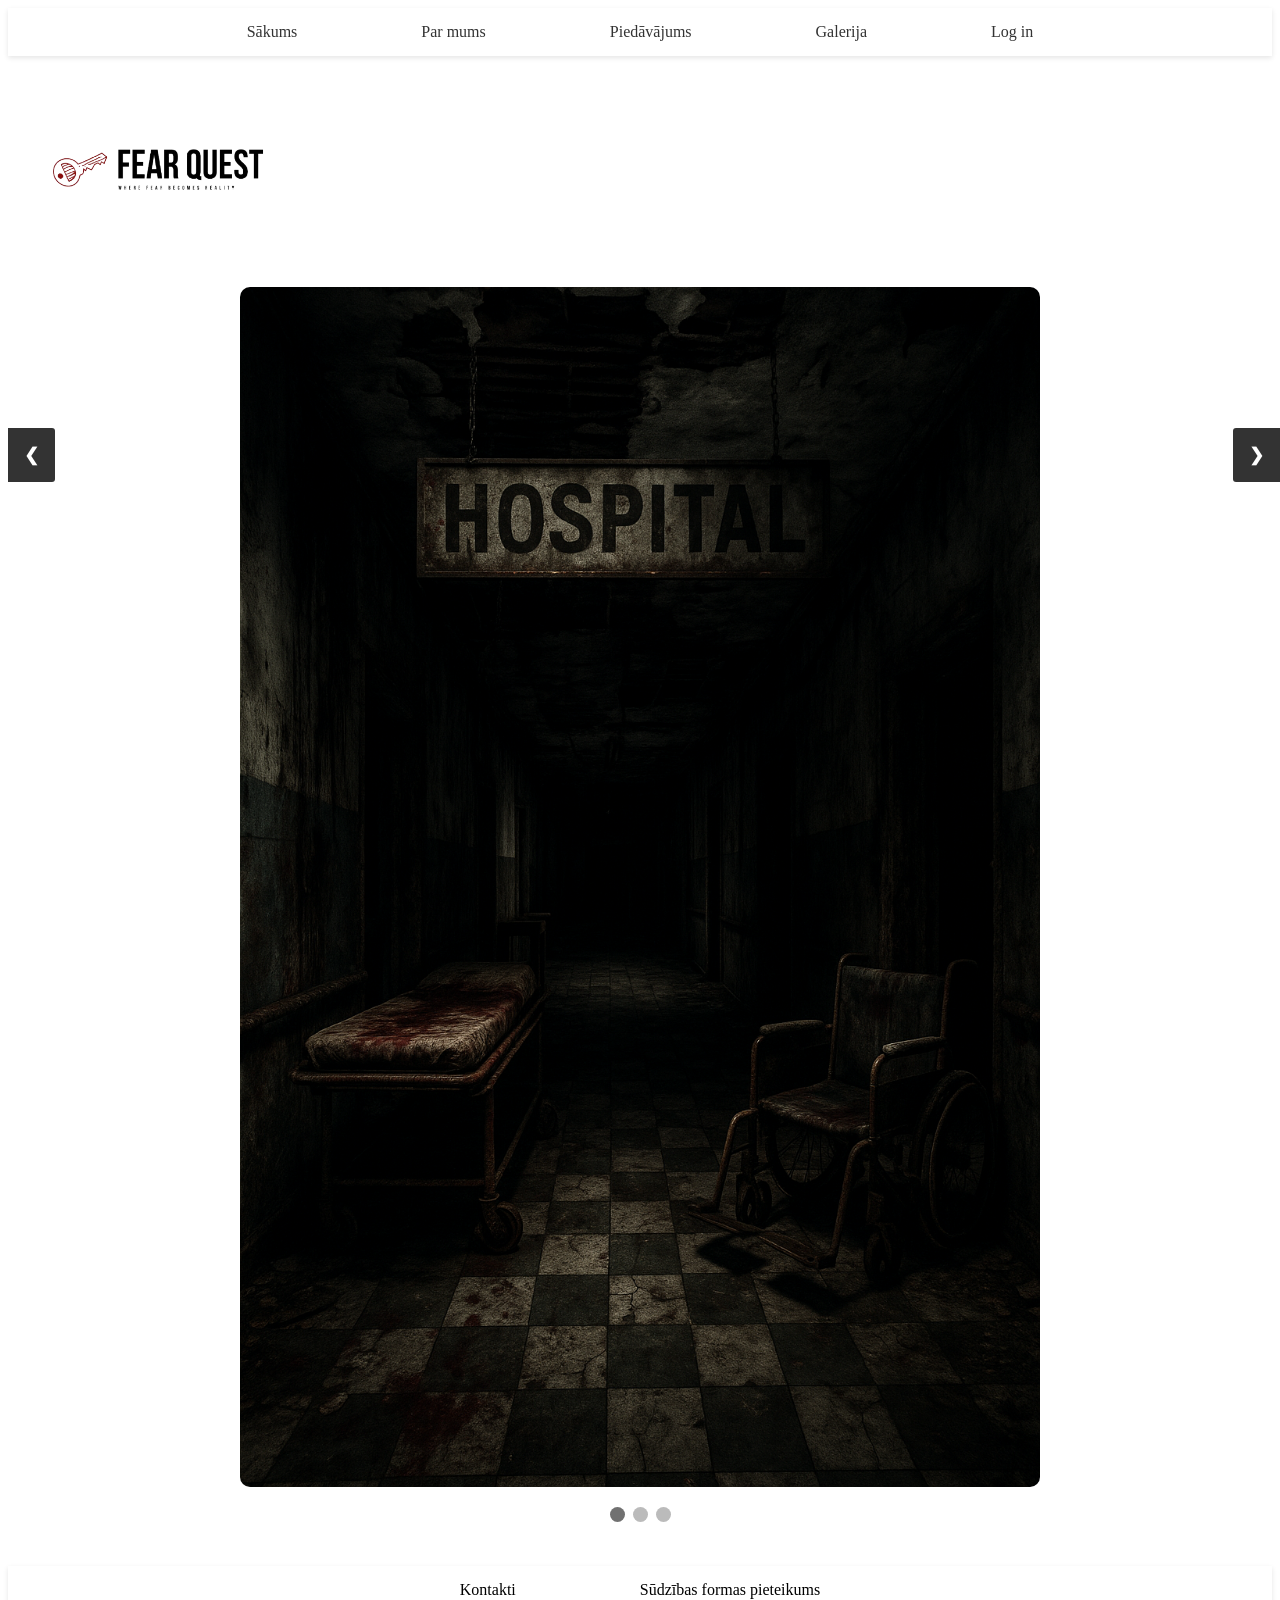
<file: galerija.html>
<!DOCTYPE html>
<html>

<head>
  <meta charset="utf-8">
  <meta name="viewport" content="width=device-width">
  <title>Galerija</title>
  <link href="galeroka.css" rel="stylesheet" type="text/css" />
</head>
  <header>
    
  <div id="eee">
  
    <ul>
       <li><a href="index.html"> Sākums </a></li>
        <li><a href="parmums">Par mums</a></li>
        <li><a href="piedavajums">Piedāvājums</a></li>
        <li><a href="galerija.html">Galerija</a></li>
        <li><a href="login.html">Log in</a></li>
      </ul>
  </div>
    </header>
              <div class="logo">
                <img src="logo.png" alt="Fear Quest Logo" width="300">
              </div>
              <div id="eee">


      <body>
      <main>
      <div class="galerija-container">
      <div class="myslides fade">
      <img src="pirmais.png">
      </div>
      <div class="myslides fade">
      <img src="otrais.png">
      </div>
      <div class="myslides fade">
      <img src="tresais.png">
      </div>
      <div class="myslides fade">
      <img src="ceturtais.png">
      </div>
      <div class="myslides fade">
      <img src="piektais.png">
      </div>
      <div class="myslides fade">
      <img src="sestais.png">
      </div>
      <div class="myslides fade">
      <img src="septitais.jpg">
      </div>
      <div class="myslides fade">
      <img src="astotais.jpg">
      </div>
      <div class="myslides fade">
      <img src="devitais.jpg">
      </div>
      <div class="myslides fade">
      <img src="desmitais.png">
      </div>
      <div class="myslides fade">
      <iframe width="2000" height="815" src="https://www.youtube.com/embed/fCwb7KkEx58?si=pmiuIXDjRg77mdll" title="YouTube video player" frameborder="0" allow="accelerometer; autoplay; clipboard-write; encrypted-media; gyroscope; picture-in-picture; web-share" referrerpolicy="strict-origin-when-cross-origin" allowfullscreen></iframe>
      </div>

      <a class="prev" onclick="plusSlides(-1)">&#10094;</a>
      <a class="next" onclick="plusSlides(1)">&#10095;</a>
      </div>

      <div class="dot-container">
      <span class="dot" onclick="currentSlide(1)"></span>
      <span class="dot" onclick="currentSlide(2)"></span>
      <span class="dot" onclick="currentSlide(3)"></span>
      </div>

      <div class="sarkanie">
      <div class="onekont">
      <h2></h2>
      <p></p>
      </div>
      <div class="twokont">
      <h2></h2>
      <p> </p>
      </div>
      <div class="tenkont">
      <h2></h2>
      <p> </p>
      </div>
      <div class="ninekont">
      <h2></h2>
      <p> </p>
      </div>
      <div class="elevenkont">
      <h2></h2>
      <p> </p>
      </div>

      </div>

      <div class="pelekie">
      <div class="fourkont">

      <p></p>
      </div>
      <div class="fivekont">
      <h2></h2>
      <p></p>
      </div>
      <div class="threekont">
      <p> </p>
      </div>
      <div class="sixkont">
      <h2></h2>
      <p></p>


      </div>
      <div class="sevenkont">

      <p></p>
      </div>

      </main>
      </body>
      <footer>
        <div id="aaa">
          <ul>
            <li>Kontakti</li>
            <li>Sūdzības formas pieteikums</li>
          </ul>
        </div>
      </footer>
      <script src="galerika.js"></script>

      </html>
</file>
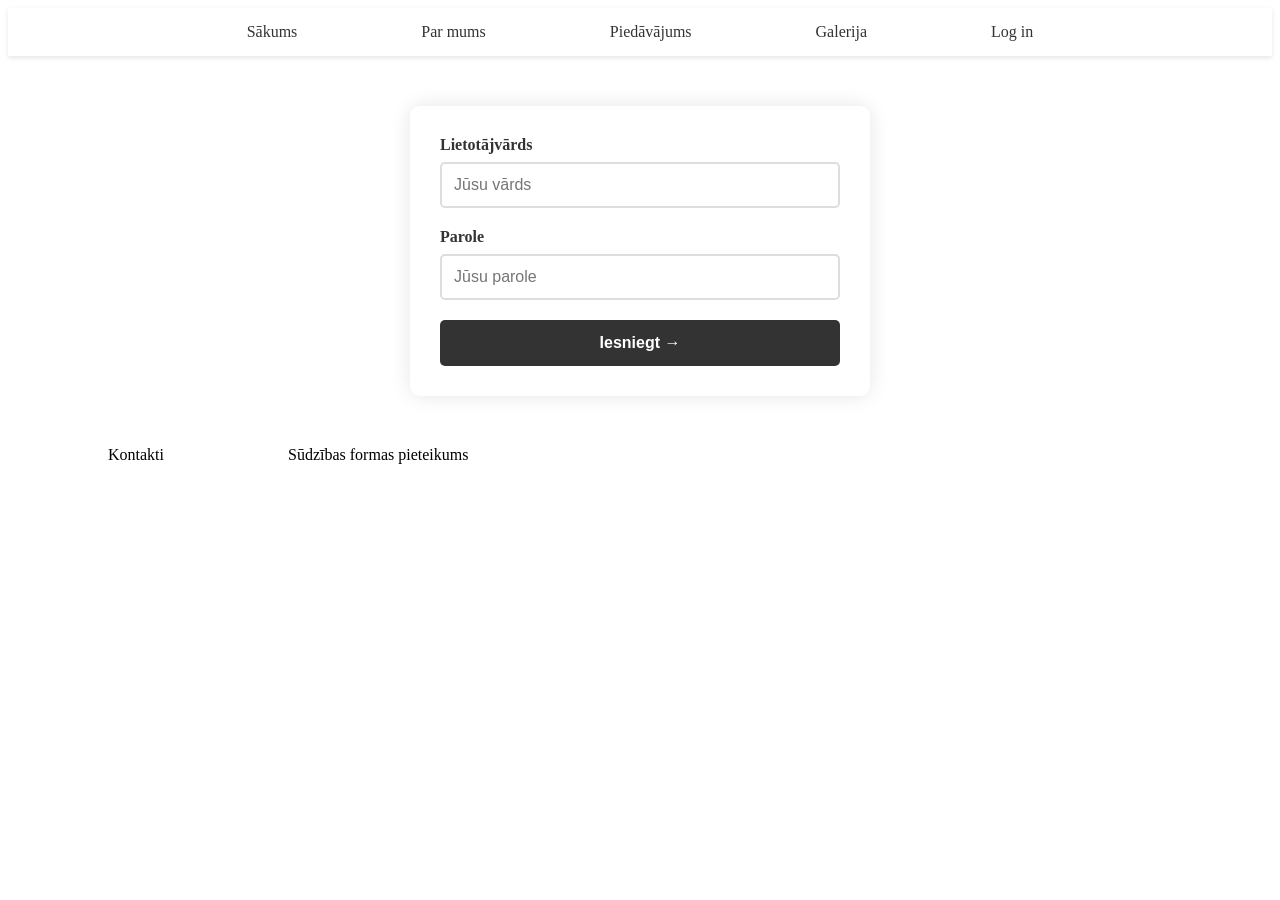
<file: login.html>
<!DOCTYPE html>
<html>

<head>
  <meta charset="utf-8">
  <meta name="viewport" content="width=device-width">
  <title>replit</title>
  <link href="login.css" rel="stylesheet" type="text/css" />
</head>
  <header>
  <div id="eee">

    <ul>
        <li><a href="index.html"> Sākums </a></li>
        <li><a href="parmums">Par mums</a></li>
        <li><a href="piedavajums">Piedāvājums</a></li>
        <li><a href="galerija.html">Galerija</a></li>
        <li><a href="login.html">Log in</a></li>
      </ul>
  </div>
    </header>
  <body>
    <main>

       <div class="sarkanie">
       <div class="onekont">
         <h2></h2>
         <p></p>
       </div>
       <div class="twokont">
         <h2></h2>
         <p>
       </p>
       </div>
           </div> 
      

      <form>
        <label for="name">Lietotājvārds</label>
        <input type="text" id="user" name="name" placeholder="Jūsu vārds" required />

      

        <label for="password">Parole</label>
        <input type="password" id="pass" name="password" placeholder="Jūsu parole" required />

          <button onclick="login()">Iesniegt →</button>

    </main>
    </body>
  <footer>
    <div id="aaa">
      <ul>
        <li>Kontakti</li>
        <li> Sūdzības formas pieteikums</li> 
      </ul>
        </div>

  </footer>


<script src="login.js"></script>

</html>
</file>
<file: galeroka.css>
html {
height: 100%;
width: 100%;
}

li{
  display:inline;
background-color: white
color: black; 
padding: 20px;
text-align: center;
font size: 30px;
  margin-top: 40px;
  margin-bottom: 40px;
  margin-left: 40px;
  margin-right: 40px;
}

#eee ul {
  background-color: #fff;
  padding: 15px 0;
  margin: 0;
  text-align: center;
  box-shadow: 0 2px 5px rgba(0, 0, 0, 0.1);
}

#eee li a {
  text-decoration: none;
  color: #333;
  transition: color 0.3s;
}

#eee li a:hover {
  color: #666;
}
.myslides {
display: none;
}

.myslides img {
width: 70%;
max-width: 800px;
height: auto;
border-radius: 10px;
margin: 0 auto;
display: block;
}

.prev, .next {
cursor: pointer;
position: absolute;
top: 50%;
width: auto;
padding: 16px;
margin-top: -22px;
color: white;
font-weight: bold;
font-size: 18px;
transition: 0.6s ease;
border-radius: 0 3px 3px 0;
user-select: none;
background-color: rgba(0,0,0,0.8);
}

.next {
right: 0;
border-radius: 3px 0 0 3px;
}

.prev:hover, .next:hover {
background-color: rgba(0,0,0,0.9);
}

.dot-container {
text-align: center;
padding: 20px;
}

.dot {
cursor: pointer;
height: 15px;
width: 15px;
margin: 0 2px;
background-color: #bbb;
border-radius: 50%;
display: inline-block;
transition: background-color 0.6s ease;
}

.active, .dot:hover {
background-color: #717171;
}

.fade {
animation-name: fade;
animation-duration: 1.5s;
}

@keyframes fade {
from {opacity: .4}
to {opacity: 1}
}
</file>
<file: login.css>
html {
  height: 100%;
  width: 100%;
}

li{
  display:inline;
background-color: white
color: black; 
padding: 20px;
text-align: center;
font size: 30px;
  margin-top: 40px;
  margin-bottom: 40px;
  margin-left: 40px;
  margin-right: 40px;
}

form {
  max-width: 400px;
  margin: 50px auto;
  padding: 30px;
  background-color: white;
  border-radius: 10px;
  box-shadow: 0 0 20px rgba(0, 0, 0, 0.1);
}

label {
  display: block;
  margin-bottom: 8px;
  color: #333;
  font-weight: bold;
}

input {
  width: 100%;
  padding: 12px;
  margin-bottom: 20px;
  border: 2px solid #ddd;
  border-radius: 5px;
  box-sizing: border-box;
  font-size: 16px;
}

input:focus {
  border-color: #666;
  outline: none;
}

button {
  width: 100%;
  padding: 14px;
  background-color: #333;
  color: white;
  border: none;
  border-radius: 5px;
  cursor: pointer;
  font-size: 16px;
  font-weight: bold;
  transition: background-color 0.3s;
}

button:hover {
  background-color: #555;
}

#eee ul {
  background-color: #fff;
  padding: 15px 0;
  margin: 0;
  text-align: center;
  box-shadow: 0 2px 5px rgba(0, 0, 0, 0.1);
}

#eee li a {
  text-decoration: none;
  color: #333;
  transition: color 0.3s;
}

#eee li a:hover {
  color: #666;
}

#aaa ul {
margin-bottom: 1000px;
}
</file>
